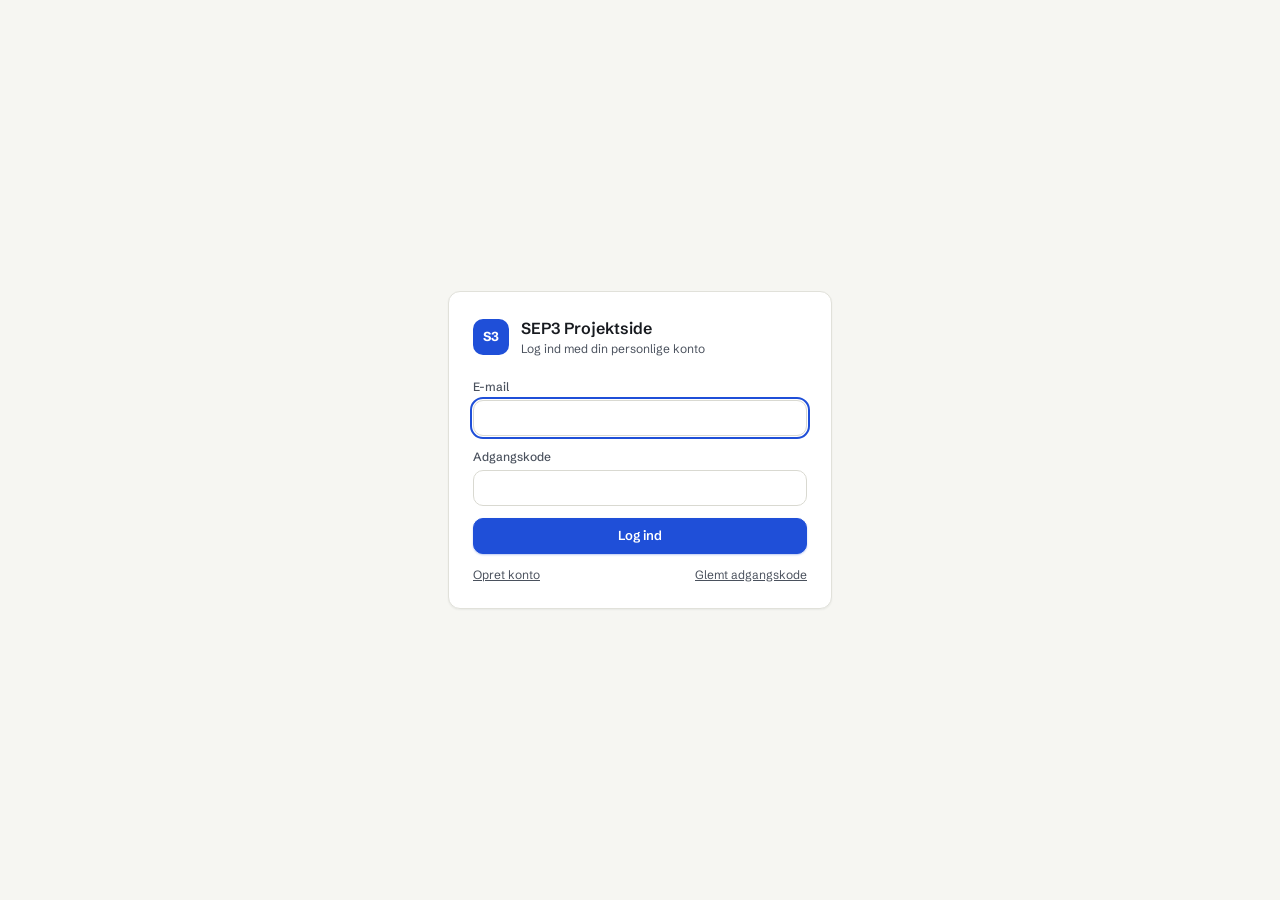
<file: index.html>
<!doctype html>
<html lang="da">
  <head>
    <meta charset="UTF-8" />
    <meta name="viewport" content="width=device-width, initial-scale=1.0" />
    <title>SEP3 Projektside</title>
    <link rel="icon" href="data:image/svg+xml,%3Csvg xmlns='http://www.w3.org/2000/svg' viewBox='0 0 32 32'%3E%3Crect width='32' height='32' rx='7' fill='%231f4fd8'/%3E%3Ctext x='16' y='22' font-size='16' font-family='sans-serif' font-weight='700' text-anchor='middle' fill='white'%3ES3%3C/text%3E%3C/svg%3E" />
    <link rel="preconnect" href="https://fonts.googleapis.com" />
    <link href="https://fonts.googleapis.com/css2?family=Schibsted+Grotesk:wght@400;500;600;700&family=JetBrains+Mono:wght@400;500&display=swap" rel="stylesheet" />
    <script>try{var t=localStorage.getItem('sep3-tema');if(t==='moerk')document.documentElement.dataset.tema='moerk'}catch(e){}</script>
    <script type="module" crossorigin src="./assets/index-CycGTYqB.js"></script>
    <link rel="stylesheet" crossorigin href="./assets/index-DdUDeRVh.css">
  </head>
  <body>
    <div id="root"></div>
  </body>
</html>
</file>
<file: assets/index-DdUDeRVh.css>
/*! tailwindcss v4.3.3 | MIT License | https://tailwindcss.com */
@layer properties{@supports (((-webkit-hyphens:none)) and (not (margin-trim:inline))) or ((-moz-orient:inline) and (not (color:rgb(from red r g b)))){*,:before,:after,::backdrop{--tw-translate-x:0;--tw-translate-y:0;--tw-translate-z:0;--tw-space-y-reverse:0;--tw-space-x-reverse:0;--tw-divide-y-reverse:0;--tw-border-style:solid;--tw-leading:initial;--tw-font-weight:initial;--tw-tracking:initial;--tw-shadow:0 0 #0000;--tw-shadow-color:initial;--tw-shadow-alpha:100%;--tw-inset-shadow:0 0 #0000;--tw-inset-shadow-color:initial;--tw-inset-shadow-alpha:100%;--tw-ring-color:initial;--tw-ring-shadow:0 0 #0000;--tw-inset-ring-color:initial;--tw-inset-ring-shadow:0 0 #0000;--tw-ring-inset:initial;--tw-ring-offset-width:0px;--tw-ring-offset-color:#fff;--tw-ring-offset-shadow:0 0 #0000;--tw-blur:initial;--tw-brightness:initial;--tw-contrast:initial;--tw-grayscale:initial;--tw-hue-rotate:initial;--tw-invert:initial;--tw-opacity:initial;--tw-saturate:initial;--tw-sepia:initial;--tw-drop-shadow:initial;--tw-drop-shadow-color:initial;--tw-drop-shadow-alpha:100%;--tw-drop-shadow-size:initial;--tw-outline-style:solid}}}@layer theme{:root,:host{--font-sans:"Schibsted Grotesk", system-ui, sans-serif;--font-mono:"JetBrains Mono", ui-monospace, monospace;--color-black:#000;--color-white:#fff;--spacing:.25rem;--container-sm:24rem;--container-md:28rem;--container-2xl:42rem;--text-base:1rem;--text-base--line-height:calc(1.5 / 1);--font-weight-normal:400;--font-weight-medium:500;--font-weight-semibold:600;--font-weight-bold:700;--tracking-tight:-.025em;--tracking-wide:.025em;--leading-tight:1.25;--leading-snug:1.375;--radius-sm:6px;--radius-md:8px;--radius-lg:10px;--radius-xl:14px;--default-transition-duration:.15s;--default-transition-timing-function:cubic-bezier(.4, 0, .2, 1);--default-font-family:var(--font-sans);--default-mono-font-family:var(--font-mono);--color-bg:var(--bg);--color-panel:var(--panel);--color-raised:var(--raised);--color-line:var(--line);--color-ink:var(--ink);--color-mute:var(--mute);--color-fault:var(--fault);--color-tint:var(--tint);--color-tint-ink:var(--tint-ink)}}@layer base{*,:after,:before,::backdrop{box-sizing:border-box;border:0 solid;margin:0;padding:0}::file-selector-button{box-sizing:border-box;border:0 solid;margin:0;padding:0}html,:host{-webkit-text-size-adjust:100%;tab-size:4;line-height:1.5;font-family:var(--default-font-family,-apple-system, BlinkMacSystemFont, "Segoe UI", Roboto, "Helvetica Neue", "Noto Sans", Arial, sans-serif, "Apple Color Emoji", "Segoe UI Emoji", "Segoe UI Symbol", "Noto Color Emoji");font-feature-settings:var(--default-font-feature-settings,normal);font-variation-settings:var(--default-font-variation-settings,normal);-webkit-tap-highlight-color:transparent}hr{height:0;color:inherit;border-top-width:1px}abbr:where([title]){-webkit-text-decoration:underline dotted;text-decoration:underline dotted}h1,h2,h3,h4,h5,h6{font-size:inherit;font-weight:inherit}a{color:inherit;-webkit-text-decoration:inherit;-webkit-text-decoration:inherit;-webkit-text-decoration:inherit;-webkit-text-decoration:inherit;text-decoration:inherit}b,strong{font-weight:bolder}code,kbd,samp,pre{font-family:var(--default-mono-font-family,ui-monospace, SFMono-Regular, Menlo, Monaco, Consolas, "Liberation Mono", "Courier New", monospace);font-feature-settings:var(--default-mono-font-feature-settings,normal);font-variation-settings:var(--default-mono-font-variation-settings,normal);font-size:1em}small{font-size:80%}sub,sup{vertical-align:baseline;font-size:75%;line-height:0;position:relative}sub{bottom:-.25em}sup{top:-.5em}table{text-indent:0;border-color:inherit;border-collapse:collapse}:-moz-focusring:where(:not(iframe)){outline:auto}progress{vertical-align:baseline}summary{display:list-item}ol,ul,menu{list-style:none}img,svg,video,canvas,audio,iframe,embed,object{vertical-align:middle;display:block}img,video{max-width:100%;height:auto}button,input,select,optgroup,textarea{font:inherit;font-feature-settings:inherit;font-variation-settings:inherit;letter-spacing:inherit;color:inherit;opacity:1;background-color:#0000;border-radius:0}::file-selector-button{font:inherit;font-feature-settings:inherit;font-variation-settings:inherit;letter-spacing:inherit;color:inherit;opacity:1;background-color:#0000;border-radius:0}:where(select:is([multiple],[size])) optgroup{font-weight:bolder}:where(select:is([multiple],[size])) optgroup option{padding-inline-start:20px}::file-selector-button{margin-inline-end:4px}::placeholder{opacity:1}@supports (not ((-webkit-appearance:-apple-pay-button))) or (contain-intrinsic-size:1px){::placeholder{color:currentColor}@supports (color:color-mix(in lab, red, red)){::placeholder{color:color-mix(in oklab, currentcolor 50%, transparent)}}}textarea{resize:vertical}::-webkit-search-decoration{-webkit-appearance:none}::-webkit-date-and-time-value{min-height:1lh;text-align:inherit}::-webkit-datetime-edit{display:inline-flex}::-webkit-datetime-edit-fields-wrapper{padding:0}::-webkit-datetime-edit{padding-block:0}::-webkit-datetime-edit-year-field{padding-block:0}::-webkit-datetime-edit-month-field{padding-block:0}::-webkit-datetime-edit-day-field{padding-block:0}::-webkit-datetime-edit-hour-field{padding-block:0}::-webkit-datetime-edit-minute-field{padding-block:0}::-webkit-datetime-edit-second-field{padding-block:0}::-webkit-datetime-edit-millisecond-field{padding-block:0}::-webkit-datetime-edit-meridiem-field{padding-block:0}::-webkit-calendar-picker-indicator{line-height:1}:-moz-ui-invalid{box-shadow:none}button,input:where([type=button],[type=reset],[type=submit]){appearance:button}::file-selector-button{appearance:button}::-webkit-inner-spin-button{height:auto}::-webkit-outer-spin-button{height:auto}[hidden]:where(:not([hidden=until-found])){display:none!important}}@layer components;@layer utilities{.pointer-events-none{pointer-events:none}.visible{visibility:visible}.absolute{position:absolute}.fixed{position:fixed}.relative{position:relative}.sticky{position:sticky}.inset-0{inset:0}.inset-y-0{inset-block:0}.top-0{top:0}.top-1\/2{top:50%}.top-2{top:calc(var(--spacing) * 2)}.right-0{right:0}.right-1{right:var(--spacing)}.bottom-4{bottom:calc(var(--spacing) * 4)}.bottom-20{bottom:calc(var(--spacing) * 20)}.left-0{left:0}.left-1\/2{left:50%}.left-3{left:calc(var(--spacing) * 3)}.z-10{z-index:10}.z-20{z-index:20}.z-40{z-index:40}.z-50{z-index:50}.mx-auto{margin-inline:auto}.mt-0\.5{margin-top:calc(var(--spacing) * .5)}.mt-1{margin-top:var(--spacing)}.mt-1\.5{margin-top:calc(var(--spacing) * 1.5)}.mt-2{margin-top:calc(var(--spacing) * 2)}.mt-3{margin-top:calc(var(--spacing) * 3)}.mt-5{margin-top:calc(var(--spacing) * 5)}.mt-6{margin-top:calc(var(--spacing) * 6)}.mr-2{margin-right:calc(var(--spacing) * 2)}.-mb-1{margin-bottom:calc(var(--spacing) * -1)}.mb-1{margin-bottom:var(--spacing)}.mb-1\.5{margin-bottom:calc(var(--spacing) * 1.5)}.mb-2{margin-bottom:calc(var(--spacing) * 2)}.mb-3{margin-bottom:calc(var(--spacing) * 3)}.mb-4{margin-bottom:calc(var(--spacing) * 4)}.mb-5{margin-bottom:calc(var(--spacing) * 5)}.ml-1{margin-left:var(--spacing)}.ml-2{margin-left:calc(var(--spacing) * 2)}.ml-auto{margin-left:auto}.line-clamp-2{-webkit-line-clamp:2;-webkit-box-orient:vertical;display:-webkit-box;overflow:hidden}.block{display:block}.flex{display:flex}.grid{display:grid}.hidden{display:none}.inline-flex{display:inline-flex}.table{display:table}.size-2{width:calc(var(--spacing) * 2);height:calc(var(--spacing) * 2)}.size-2\.5{width:calc(var(--spacing) * 2.5);height:calc(var(--spacing) * 2.5)}.size-3{width:calc(var(--spacing) * 3);height:calc(var(--spacing) * 3)}.size-4{width:calc(var(--spacing) * 4);height:calc(var(--spacing) * 4)}.size-5{width:calc(var(--spacing) * 5);height:calc(var(--spacing) * 5)}.size-6{width:calc(var(--spacing) * 6);height:calc(var(--spacing) * 6)}.size-7{width:calc(var(--spacing) * 7);height:calc(var(--spacing) * 7)}.size-9{width:calc(var(--spacing) * 9);height:calc(var(--spacing) * 9)}.\!h-6{height:calc(var(--spacing) * 6)!important}.\!h-7{height:calc(var(--spacing) * 7)!important}.\!h-8{height:calc(var(--spacing) * 8)!important}.\!h-9{height:calc(var(--spacing) * 9)!important}.\!h-10{height:calc(var(--spacing) * 10)!important}.h-1{height:var(--spacing)}.h-1\.5{height:calc(var(--spacing) * 1.5)}.h-2{height:calc(var(--spacing) * 2)}.h-5{height:calc(var(--spacing) * 5)}.h-6{height:calc(var(--spacing) * 6)}.h-9{height:calc(var(--spacing) * 9)}.h-\[22px\]{height:22px}.h-\[26px\]{height:26px}.h-\[75vh\]{height:75vh}.h-full{height:100%}.max-h-\[70vh\]{max-height:70vh}.max-h-\[calc\(100vh-190px\)\]{max-height:calc(100vh - 190px)}.min-h-0{min-height:0}.min-h-8{min-height:calc(var(--spacing) * 8)}.min-h-\[40vh\]{min-height:40vh}.min-h-\[110px\]{min-height:110px}.min-h-\[200px\]{min-height:200px}.min-h-\[220px\]{min-height:220px}.min-h-\[260px\]{min-height:260px}.min-h-\[340px\]{min-height:340px}.min-h-full{min-height:100%}.\!w-7{width:calc(var(--spacing) * 7)!important}.\!w-56{width:calc(var(--spacing) * 56)!important}.\!w-\[100px\]{width:100px!important}.\!w-auto{width:auto!important}.w-2{width:calc(var(--spacing) * 2)}.w-3{width:calc(var(--spacing) * 3)}.w-9{width:calc(var(--spacing) * 9)}.w-10{width:calc(var(--spacing) * 10)}.w-16{width:calc(var(--spacing) * 16)}.w-\[3px\]{width:3px}.w-full{width:100%}.w-px{width:1px}.max-w-2xl{max-width:var(--container-2xl)}.max-w-\[95vw\]{max-width:95vw}.max-w-\[200px\]{max-width:200px}.max-w-\[860px\]{max-width:860px}.max-w-\[1400px\]{max-width:1400px}.max-w-full{max-width:100%}.max-w-md{max-width:var(--container-md)}.max-w-sm{max-width:var(--container-sm)}.min-w-0{min-width:0}.min-w-\[190px\]{min-width:190px}.min-w-\[200px\]{min-width:200px}.min-w-\[270px\]{min-width:270px}.min-w-\[820px\]{min-width:820px}.flex-1{flex:1}.shrink-0{flex-shrink:0}.border-collapse{border-collapse:collapse}.-translate-x-1\/2{--tw-translate-x:calc(calc(1 / 2 * 100%) * -1);translate:var(--tw-translate-x) var(--tw-translate-y)}.-translate-y-1\/2{--tw-translate-y:calc(calc(1 / 2 * 100%) * -1);translate:var(--tw-translate-x) var(--tw-translate-y)}.cursor-col-resize{cursor:col-resize}.cursor-ew-resize{cursor:ew-resize}.cursor-grab{cursor:grab}.cursor-grabbing{cursor:grabbing}.cursor-pointer{cursor:pointer}.touch-none{touch-action:none}.grid-cols-2{grid-template-columns:repeat(2,minmax(0,1fr))}.grid-cols-7{grid-template-columns:repeat(7,minmax(0,1fr))}.grid-cols-\[minmax\(0\,1\.2fr\)_minmax\(0\,1fr\)_minmax\(0\,1\.4fr\)_44px\]{grid-template-columns:minmax(0,1.2fr) minmax(0,1fr) minmax(0,1.4fr) 44px}.grid-cols-\[minmax\(0\,1fr\)_96px_44px\]{grid-template-columns:minmax(0,1fr) 96px 44px}.grid-cols-\[repeat\(auto-fit\,minmax\(130px\,1fr\)\)\]{grid-template-columns:repeat(auto-fit,minmax(130px,1fr))}.grid-cols-\[repeat\(auto-fit\,minmax\(260px\,1fr\)\)\]{grid-template-columns:repeat(auto-fit,minmax(260px,1fr))}.flex-col{flex-direction:column}.flex-wrap{flex-wrap:wrap}.items-baseline{align-items:baseline}.items-center{align-items:center}.items-end{align-items:flex-end}.items-start{align-items:flex-start}.justify-between{justify-content:space-between}.justify-center{justify-content:center}.justify-start{justify-content:flex-start}.gap-1{gap:var(--spacing)}.gap-1\.5{gap:calc(var(--spacing) * 1.5)}.gap-2{gap:calc(var(--spacing) * 2)}.gap-2\.5{gap:calc(var(--spacing) * 2.5)}.gap-3{gap:calc(var(--spacing) * 3)}.gap-4{gap:calc(var(--spacing) * 4)}.gap-5{gap:calc(var(--spacing) * 5)}.gap-\[2px\]{gap:2px}:where(.space-y-2>:not(:last-child)){--tw-space-y-reverse:0;margin-block-start:calc(calc(var(--spacing) * 2) * var(--tw-space-y-reverse));margin-block-end:calc(calc(var(--spacing) * 2) * calc(1 - var(--tw-space-y-reverse)))}.gap-x-3{column-gap:calc(var(--spacing) * 3)}.gap-x-4{column-gap:calc(var(--spacing) * 4)}.gap-x-5{column-gap:calc(var(--spacing) * 5)}:where(.-space-x-1\.5>:not(:last-child)){--tw-space-x-reverse:0;margin-inline-start:calc(calc(var(--spacing) * -1.5) * var(--tw-space-x-reverse));margin-inline-end:calc(calc(var(--spacing) * -1.5) * calc(1 - var(--tw-space-x-reverse)))}.gap-y-1{row-gap:var(--spacing)}.gap-y-2{row-gap:calc(var(--spacing) * 2)}:where(.divide-y>:not(:last-child)){--tw-divide-y-reverse:0;border-bottom-style:var(--tw-border-style);border-top-style:var(--tw-border-style);border-top-width:calc(1px * var(--tw-divide-y-reverse));border-bottom-width:calc(1px * calc(1 - var(--tw-divide-y-reverse)))}:where(.divide-line>:not(:last-child)){border-color:var(--color-line)}.truncate{text-overflow:ellipsis;white-space:nowrap;overflow:hidden}.overflow-auto{overflow:auto}.overflow-hidden{overflow:hidden}.overflow-x-auto{overflow-x:auto}.overflow-y-auto{overflow-y:auto}.rounded{border-radius:.25rem}.rounded-\[14px\]{border-radius:14px}.rounded-full{border-radius:2147483647px}.rounded-lg{border-radius:var(--radius-lg)}.rounded-md{border-radius:var(--radius-md)}.rounded-sm{border-radius:var(--radius-sm)}.rounded-xl{border-radius:var(--radius-xl)}.\!border-0{border-style:var(--tw-border-style)!important;border-width:0!important}.border{border-style:var(--tw-border-style);border-width:1px}.border-2{border-style:var(--tw-border-style);border-width:2px}.border-y{border-block-style:var(--tw-border-style);border-block-width:1px}.border-t{border-top-style:var(--tw-border-style);border-top-width:1px}.border-b{border-bottom-style:var(--tw-border-style);border-bottom-width:1px}.border-l{border-left-style:var(--tw-border-style);border-left-width:1px}.border-dashed{--tw-border-style:dashed;border-style:dashed}.\!border-\[var\(--accent\)\]{border-color:var(--accent)!important}.border-\[var\(--accent\)\]{border-color:var(--accent)}.border-fault{border-color:var(--color-fault)}.border-ink{border-color:var(--color-ink)}.border-line,.border-line\/60{border-color:var(--color-line)}@supports (color:color-mix(in lab, red, red)){.border-line\/60{border-color:color-mix(in oklab, var(--color-line) 60%, transparent)}}.border-transparent{border-color:#0000}.\!bg-ink{background-color:var(--color-ink)!important}.bg-\[var\(--accent\)\],.bg-\[var\(--accent\)\]\/10{background-color:var(--accent)}@supports (color:color-mix(in lab, red, red)){.bg-\[var\(--accent\)\]\/10{background-color:color-mix(in oklab, var(--accent) 10%, transparent)}}.bg-\[var\(--accent\)\]\/15{background-color:var(--accent)}@supports (color:color-mix(in lab, red, red)){.bg-\[var\(--accent\)\]\/15{background-color:color-mix(in oklab, var(--accent) 15%, transparent)}}.bg-\[var\(--side-active\)\]{background-color:var(--side-active)}.bg-\[var\(--side-bg\)\]{background-color:var(--side-bg)}.bg-black\/55{background-color:#0000008c}@supports (color:color-mix(in lab, red, red)){.bg-black\/55{background-color:color-mix(in oklab, var(--color-black) 55%, transparent)}}.bg-line{background-color:var(--color-line)}.bg-panel,.bg-panel\/90{background-color:var(--color-panel)}@supports (color:color-mix(in lab, red, red)){.bg-panel\/90{background-color:color-mix(in oklab, var(--color-panel) 90%, transparent)}}.bg-raised,.bg-raised\/40{background-color:var(--color-raised)}@supports (color:color-mix(in lab, red, red)){.bg-raised\/40{background-color:color-mix(in oklab, var(--color-raised) 40%, transparent)}}.bg-tint{background-color:var(--color-tint)}.bg-white{background-color:var(--color-white)}.p-0\.5{padding:calc(var(--spacing) * .5)}.p-2{padding:calc(var(--spacing) * 2)}.p-2\.5{padding:calc(var(--spacing) * 2.5)}.p-3{padding:calc(var(--spacing) * 3)}.p-4{padding:calc(var(--spacing) * 4)}.p-5{padding:calc(var(--spacing) * 5)}.p-6{padding:calc(var(--spacing) * 6)}.\!px-0{padding-inline:0!important}.\!px-1\.5{padding-inline:calc(var(--spacing) * 1.5)!important}.\!px-2{padding-inline:calc(var(--spacing) * 2)!important}.px-1{padding-inline:var(--spacing)}.px-1\.5{padding-inline:calc(var(--spacing) * 1.5)}.px-2{padding-inline:calc(var(--spacing) * 2)}.px-2\.5{padding-inline:calc(var(--spacing) * 2.5)}.px-3{padding-inline:calc(var(--spacing) * 3)}.px-4{padding-inline:calc(var(--spacing) * 4)}.px-5{padding-inline:calc(var(--spacing) * 5)}.px-6{padding-inline:calc(var(--spacing) * 6)}.px-8{padding-inline:calc(var(--spacing) * 8)}.py-0\.5{padding-block:calc(var(--spacing) * .5)}.py-1{padding-block:var(--spacing)}.py-1\.5{padding-block:calc(var(--spacing) * 1.5)}.py-2{padding-block:calc(var(--spacing) * 2)}.py-2\.5{padding-block:calc(var(--spacing) * 2.5)}.py-3{padding-block:calc(var(--spacing) * 3)}.py-5{padding-block:calc(var(--spacing) * 5)}.py-6{padding-block:calc(var(--spacing) * 6)}.py-7{padding-block:calc(var(--spacing) * 7)}.py-8{padding-block:calc(var(--spacing) * 8)}.pt-0\.5{padding-top:calc(var(--spacing) * .5)}.pt-2{padding-top:calc(var(--spacing) * 2)}.pt-4{padding-top:calc(var(--spacing) * 4)}.pt-6{padding-top:calc(var(--spacing) * 6)}.pr-1{padding-right:var(--spacing)}.pr-2{padding-right:calc(var(--spacing) * 2)}.pb-2{padding-bottom:calc(var(--spacing) * 2)}.pb-3{padding-bottom:calc(var(--spacing) * 3)}.pb-5{padding-bottom:calc(var(--spacing) * 5)}.pl-0\.5{padding-left:calc(var(--spacing) * .5)}.text-center{text-align:center}.text-left{text-align:left}.text-right{text-align:right}.font-mono{font-family:var(--font-mono)}.text-base{font-size:var(--text-base);line-height:var(--tw-leading,var(--text-base--line-height))}.text-\[11px\]{font-size:11px}.text-\[12px\]{font-size:12px}.text-\[13px\]{font-size:13px}.text-\[14px\]{font-size:14px}.text-\[15px\]{font-size:15px}.text-\[17px\]{font-size:17px}.text-\[28px\]{font-size:28px}.leading-snug{--tw-leading:var(--leading-snug);line-height:var(--leading-snug)}.leading-tight{--tw-leading:var(--leading-tight);line-height:var(--leading-tight)}.font-bold{--tw-font-weight:var(--font-weight-bold);font-weight:var(--font-weight-bold)}.font-medium{--tw-font-weight:var(--font-weight-medium);font-weight:var(--font-weight-medium)}.font-normal{--tw-font-weight:var(--font-weight-normal);font-weight:var(--font-weight-normal)}.font-semibold{--tw-font-weight:var(--font-weight-semibold);font-weight:var(--font-weight-semibold)}.tracking-tight{--tw-tracking:var(--tracking-tight);letter-spacing:var(--tracking-tight)}.tracking-wide{--tw-tracking:var(--tracking-wide);letter-spacing:var(--tracking-wide)}.break-words{overflow-wrap:break-word}.whitespace-nowrap{white-space:nowrap}.whitespace-pre-wrap{white-space:pre-wrap}.\!text-bg{color:var(--color-bg)!important}.\!text-fault{color:var(--color-fault)!important}.text-\[\#ef4444\]{color:#ef4444}.text-\[var\(--accent\)\]{color:var(--accent)}.text-\[var\(--on-accent\)\]{color:var(--on-accent)}.text-\[var\(--side-bg\)\]{color:var(--side-bg)}.text-\[var\(--side-ink\)\]{color:var(--side-ink)}.text-\[var\(--side-mute\)\]{color:var(--side-mute)}.text-fault{color:var(--color-fault)}.text-mute{color:var(--color-mute)}.text-tint-ink{color:var(--color-tint-ink)}.text-white{color:var(--color-white)}.capitalize{text-transform:capitalize}.uppercase{text-transform:uppercase}.line-through{text-decoration-line:line-through}.underline{text-decoration-line:underline}.accent-\[var\(--accent\)\]{accent-color:var(--accent)}.opacity-0{opacity:0}.opacity-30{opacity:.3}.opacity-40{opacity:.4}.opacity-100{opacity:1}.shadow-2xl{--tw-shadow:0 25px 50px -12px var(--tw-shadow-color,#00000040);box-shadow:var(--tw-inset-shadow), var(--tw-inset-ring-shadow), var(--tw-ring-offset-shadow), var(--tw-ring-shadow), var(--tw-shadow)}.shadow-lg{--tw-shadow:0 10px 15px -3px var(--tw-shadow-color,#0000001a), 0 4px 6px -4px var(--tw-shadow-color,#0000001a);box-shadow:var(--tw-inset-shadow), var(--tw-inset-ring-shadow), var(--tw-ring-offset-shadow), var(--tw-ring-shadow), var(--tw-shadow)}.shadow-sm{--tw-shadow:0 1px 3px 0 var(--tw-shadow-color,#0000001a), 0 1px 2px -1px var(--tw-shadow-color,#0000001a);box-shadow:var(--tw-inset-shadow), var(--tw-inset-ring-shadow), var(--tw-ring-offset-shadow), var(--tw-ring-shadow), var(--tw-shadow)}.ring-1{--tw-ring-shadow:var(--tw-ring-inset,) 0 0 0 calc(1px + var(--tw-ring-offset-width)) var(--tw-ring-color,currentcolor);box-shadow:var(--tw-inset-shadow), var(--tw-inset-ring-shadow), var(--tw-ring-offset-shadow), var(--tw-ring-shadow), var(--tw-shadow)}.ring-2{--tw-ring-shadow:var(--tw-ring-inset,) 0 0 0 calc(2px + var(--tw-ring-offset-width)) var(--tw-ring-color,currentcolor);box-shadow:var(--tw-inset-shadow), var(--tw-inset-ring-shadow), var(--tw-ring-offset-shadow), var(--tw-ring-shadow), var(--tw-shadow)}.ring-\[var\(--accent\)\]{--tw-ring-color:var(--accent)}.ring-offset-1{--tw-ring-offset-width:1px;--tw-ring-offset-shadow:var(--tw-ring-inset,) 0 0 0 var(--tw-ring-offset-width) var(--tw-ring-offset-color)}.outline-offset-2{outline-offset:2px}.filter{filter:var(--tw-blur,) var(--tw-brightness,) var(--tw-contrast,) var(--tw-grayscale,) var(--tw-hue-rotate,) var(--tw-invert,) var(--tw-saturate,) var(--tw-sepia,) var(--tw-drop-shadow,)}.transition-colors{transition-property:color,background-color,border-color,outline-color,text-decoration-color,fill,stroke,--tw-gradient-from,--tw-gradient-via,--tw-gradient-to;transition-timing-function:var(--tw-ease,var(--default-transition-timing-function));transition-duration:var(--tw-duration,var(--default-transition-duration))}.select-none{-webkit-user-select:none;user-select:none}.group-focus-within\:flex:is(:where(.group):focus-within *){display:flex}@media (hover:hover){.group-hover\:flex:is(:where(.group):hover *){display:flex}.group-hover\:opacity-100:is(:where(.group):hover *){opacity:1}}.last\:border-0:last-child{border-style:var(--tw-border-style);border-width:0}@media (hover:hover){.hover\:border-\[var\(--rule\)\]:hover{border-color:var(--rule)}.hover\:border-line:hover{border-color:var(--color-line)}.hover\:border-mute:hover{border-color:var(--color-mute)}.hover\:bg-raised:hover{background-color:var(--color-raised)}.hover\:bg-white\/10:hover{background-color:#ffffff1a}@supports (color:color-mix(in lab, red, red)){.hover\:bg-white\/10:hover{background-color:color-mix(in oklab, var(--color-white) 10%, transparent)}}.hover\:text-\[inherit\]:hover{color:inherit}.hover\:text-ink:hover{color:var(--color-ink)}.hover\:text-white:hover{color:var(--color-white)}.hover\:underline:hover{text-decoration-line:underline}}.focus-visible\:outline:focus-visible{outline-style:var(--tw-outline-style);outline-width:1px}.focus-visible\:outline-2:focus-visible{outline-style:var(--tw-outline-style);outline-width:2px}@media (width>=40rem){.sm\:col-span-2{grid-column:span 2/span 2}.sm\:mt-0{margin-top:0}.sm\:block{display:block}.sm\:grid{display:grid}.sm\:grid-cols-2{grid-template-columns:repeat(2,minmax(0,1fr))}.sm\:grid-cols-\[minmax\(0\,1\.2fr\)_minmax\(0\,1fr\)_minmax\(0\,1\.4fr\)_44px\]{grid-template-columns:minmax(0,1.2fr) minmax(0,1fr) minmax(0,1.4fr) 44px}.sm\:grid-cols-\[minmax\(0\,1fr\)_minmax\(0\,2fr\)\]{grid-template-columns:minmax(0,1fr) minmax(0,2fr)}.sm\:items-center{align-items:center}.sm\:truncate{text-overflow:ellipsis;white-space:nowrap;overflow:hidden}.sm\:p-10{padding:calc(var(--spacing) * 10)}}@media (width>=48rem){.md\:flex{display:flex}.md\:hidden{display:none}.md\:w-\[232px\]{width:232px}.md\:flex-row{flex-direction:row}.md\:px-8{padding-inline:calc(var(--spacing) * 8)}.md\:py-7{padding-block:calc(var(--spacing) * 7)}}@media (width>=64rem){.lg\:grid-cols-\[340px_1fr\]{grid-template-columns:340px 1fr}}}:root{--bg:#f6f6f2;--panel:#fff;--raised:#ecece6;--line:#e1e1da;--rule:#d9d9d1;--ink:#171a1f;--mute:#4a515d;--accent:#1f4fd8;--on-accent:#fff;--tint:#e4eafc;--tint-ink:#1f3fb0;--fault:#b42318;--shadow:0 1px 2px #171a1f0f;--side-bg:#131b36;--side-ink:#eef1fb;--side-mute:#aab4d4;--side-active:#26325f;--lightningcss-light:initial;--lightningcss-dark: ;color-scheme:light}:root[data-tema=moerk]{--bg:#0f1114;--panel:#1a1d22;--raised:#15181c;--line:#2a2e35;--rule:#363b44;--ink:#eceef1;--mute:#a0a7b2;--accent:#7b9bff;--on-accent:#0b1020;--tint:#1f2a52;--tint-ink:#b4c4ff;--fault:#ff8a76;--shadow:none;--side-bg:#0a0c10;--side-ink:#eceef1;--side-mute:#98a0b3;--side-active:#1d2231;--lightningcss-light: ;--lightningcss-dark:initial;color-scheme:dark}html,body,#root{height:100%}body{background:var(--bg);color:var(--ink);font-family:var(--font-sans);-webkit-font-smoothing:antialiased;font-size:14px}.font-mono{font-variant-numeric:tabular-nums}input[type=range]{appearance:none;cursor:pointer;background:0 0;height:16px}input[type=range]::-webkit-slider-runnable-track{background:var(--line);border-radius:4px;height:4px}input[type=range]::-moz-range-track{background:var(--line);border-radius:4px;height:4px}input[type=range]::-webkit-slider-thumb{appearance:none;background:var(--accent);border:0;border-radius:50%;width:12px;height:12px;margin-top:-4px}input[type=range]::-moz-range-thumb{background:var(--accent);border:0;border-radius:50%;width:12px;height:12px}input[type=range]:disabled{cursor:not-allowed;opacity:.55}::selection{background:var(--accent);color:var(--on-accent)}input,textarea{caret-color:var(--accent)}a{text-underline-offset:3px}.btn{border:1px solid var(--rule);background:var(--panel);height:36px;color:var(--ink);cursor:pointer;white-space:nowrap;border-radius:10px;align-items:center;gap:6px;padding:0 14px;font-size:13px;font-weight:600;display:inline-flex}.btn:hover{background:var(--raised)}.btn:disabled{opacity:.5;cursor:not-allowed}.btn-primary{background:var(--accent);border-color:var(--accent);color:var(--on-accent);box-shadow:0 1px 2px #1f4fd84d}.btn-primary:hover{background:var(--accent);filter:brightness(1.1)}.btn-ghost{color:var(--mute);background:0 0;border-color:#0000}.btn-ghost:hover{color:var(--ink);background:var(--raised)}.input{border:1px solid var(--rule);background:var(--panel);height:36px;color:var(--ink);font:inherit;border-radius:10px;width:100%;padding:0 12px}textarea.input{resize:vertical;height:auto;padding:8px 12px}.input::placeholder{color:var(--mute)}select.input{appearance:none;cursor:pointer;background-image:url("data:image/svg+xml,%3Csvg xmlns='http://www.w3.org/2000/svg' width='12' height='12' viewBox='0 0 12 12' fill='none' stroke='%238a919c' stroke-width='1.6' stroke-linecap='round' stroke-linejoin='round'%3E%3Cpath d='M3 4.5l3 3 3-3'/%3E%3C/svg%3E");background-position:right 12px center;background-repeat:no-repeat;padding-right:32px}select.input:hover{background-color:var(--raised)}.btn-text{height:32px;color:var(--mute);cursor:pointer;white-space:nowrap;background:0 0;border:0;border-radius:8px;align-items:center;padding:0 10px;font-size:13px;font-weight:500;display:inline-flex}.btn-text:hover{background:var(--raised);color:var(--ink)}.btn-text-strong{color:var(--tint-ink);font-weight:600}.btn-text-strong:hover{background:var(--tint);color:var(--tint-ink)}.input:focus,.btn:focus-visible,button:focus-visible,a:focus-visible{outline:2px solid var(--accent);outline-offset:1px}.side .text-mute,.side .btn-ghost{color:var(--side-mute)}.side .btn-ghost:hover{color:#fff;background:#ffffff1a}.card{background:var(--panel);border:1px solid var(--line);box-shadow:var(--shadow);border-radius:12px}.chip{color:var(--mute);text-overflow:ellipsis;white-space:nowrap;align-items:center;gap:6px;max-width:100%;font-size:12px;display:inline-flex;overflow:hidden}.md{max-width:860px;line-height:1.65}.md h1{margin:1.4em 0 .5em;font-size:1.6rem;font-weight:700}.md h2{border-bottom:1px solid var(--line);margin:1.4em 0 .5em;padding-bottom:.25em;font-size:1.25rem;font-weight:650}.md h3{margin:1.2em 0 .4em;font-size:1.05rem;font-weight:650}.md p,.md ul,.md ol,.md table,.md pre{margin:.6em 0}.md ul{padding-left:1.4em;list-style:outside}.md ul.task-list{padding-left:.2em;list-style:none}.md ol{padding-left:1.4em;list-style:decimal}.md a{color:var(--accent);text-decoration:underline}.md code{font-family:var(--font-mono);background:var(--raised);border-radius:5px;padding:.1em .35em;font-size:.88em}.md pre{background:var(--raised);border-radius:10px;padding:12px;overflow-x:auto}.md pre code{background:0 0;padding:0}.md table{border-collapse:collapse}.md th,.md td{border:1px solid var(--line);padding:5px 10px}.md img{max-width:100%}.md blockquote{background:var(--raised);color:var(--mute);border-radius:10px;padding:8px 14px}.md input[type=checkbox]{accent-color:var(--accent);margin-right:8px}::-webkit-scrollbar{width:10px;height:10px}::-webkit-scrollbar-thumb{background:var(--rule);border-radius:8px}::-webkit-scrollbar-thumb:hover{background:var(--mute)}*{scrollbar-color:var(--line) transparent}@property --tw-translate-x{syntax:"*";inherits:false;initial-value:0}@property --tw-translate-y{syntax:"*";inherits:false;initial-value:0}@property --tw-translate-z{syntax:"*";inherits:false;initial-value:0}@property --tw-space-y-reverse{syntax:"*";inherits:false;initial-value:0}@property --tw-space-x-reverse{syntax:"*";inherits:false;initial-value:0}@property --tw-divide-y-reverse{syntax:"*";inherits:false;initial-value:0}@property --tw-border-style{syntax:"*";inherits:false;initial-value:solid}@property --tw-leading{syntax:"*";inherits:false}@property --tw-font-weight{syntax:"*";inherits:false}@property --tw-tracking{syntax:"*";inherits:false}@property --tw-shadow{syntax:"*";inherits:false;initial-value:0 0 #0000}@property --tw-shadow-color{syntax:"*";inherits:false}@property --tw-shadow-alpha{syntax:"<percentage>";inherits:false;initial-value:100%}@property --tw-inset-shadow{syntax:"*";inherits:false;initial-value:0 0 #0000}@property --tw-inset-shadow-color{syntax:"*";inherits:false}@property --tw-inset-shadow-alpha{syntax:"<percentage>";inherits:false;initial-value:100%}@property --tw-ring-color{syntax:"*";inherits:false}@property --tw-ring-shadow{syntax:"*";inherits:false;initial-value:0 0 #0000}@property --tw-inset-ring-color{syntax:"*";inherits:false}@property --tw-inset-ring-shadow{syntax:"*";inherits:false;initial-value:0 0 #0000}@property --tw-ring-inset{syntax:"*";inherits:false}@property --tw-ring-offset-width{syntax:"<length>";inherits:false;initial-value:0}@property --tw-ring-offset-color{syntax:"*";inherits:false;initial-value:#fff}@property --tw-ring-offset-shadow{syntax:"*";inherits:false;initial-value:0 0 #0000}@property --tw-blur{syntax:"*";inherits:false}@property --tw-brightness{syntax:"*";inherits:false}@property --tw-contrast{syntax:"*";inherits:false}@property --tw-grayscale{syntax:"*";inherits:false}@property --tw-hue-rotate{syntax:"*";inherits:false}@property --tw-invert{syntax:"*";inherits:false}@property --tw-opacity{syntax:"*";inherits:false}@property --tw-saturate{syntax:"*";inherits:false}@property --tw-sepia{syntax:"*";inherits:false}@property --tw-drop-shadow{syntax:"*";inherits:false}@property --tw-drop-shadow-color{syntax:"*";inherits:false}@property --tw-drop-shadow-alpha{syntax:"<percentage>";inherits:false;initial-value:100%}@property --tw-drop-shadow-size{syntax:"*";inherits:false}@property --tw-outline-style{syntax:"*";inherits:false;initial-value:solid}
</file>
